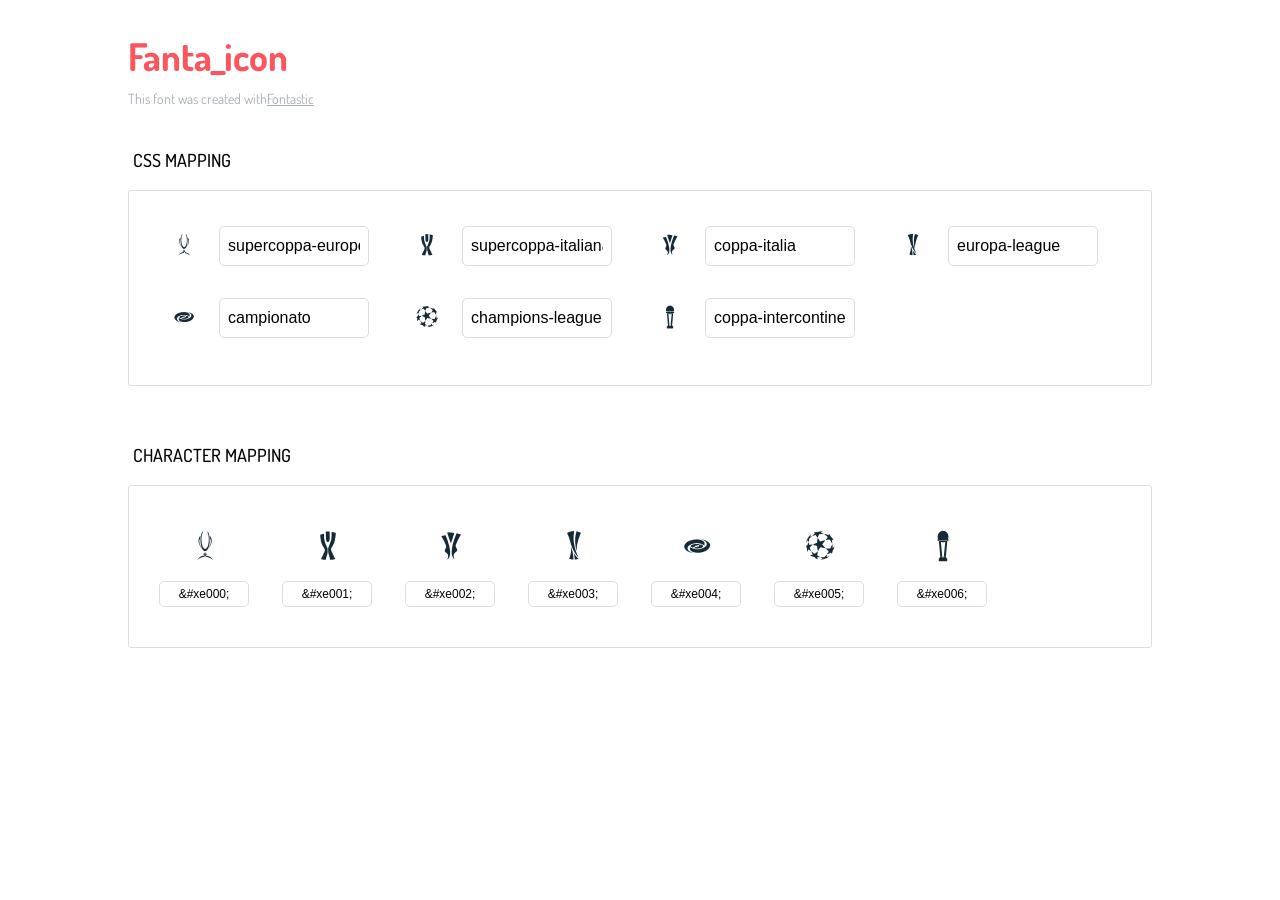
<file: fanta-icon/icons-reference.html>
<!DOCTYPE html>
<html lang="en">
  <head>
    <meta charset="utf-8">
    <meta http-equiv="X-UA-Compatible" content="IE=edge,chrome=1">
    <meta name="viewport" content="width=device-width,initial-scale=1">
    <title>Font Reference - Fanta_icon</title>
    <link href="http://fonts.googleapis.com/css?family=Dosis:400,500,700" rel="stylesheet" type="text/css">
    <link rel="stylesheet" href="styles.css">
    <style type="text/css">html,body,div,span,applet,object,iframe,h1,h2,h3,h4,h5,h6,p,blockquote,pre,a,abbr,acronym,address,big,cite,code,del,dfn,em,img,ins,kbd,q,s,samp,small,strike,strong,sub,sup,tt,var,dl,dt,dd,ol,ul,li,fieldset,form,label,legend,table,caption,tbody,tfoot,thead,tr,th,td{margin:0;padding:0;border:0;outline:0;font-weight:inherit;font-style:inherit;font-family:inherit;font-size:100%;vertical-align:baseline}body{line-height:1;color:#000;background:#fff}ol,ul{list-style:none}table{border-collapse:separate;border-spacing:0;vertical-align:middle}caption,th,td{text-align:left;font-weight:normal;vertical-align:middle}a img{border:none}*{-webkit-box-sizing:border-box;-moz-box-sizing:border-box;box-sizing:border-box}body{font-family:'Dosis','Tahoma',sans-serif}.container{margin:15px auto;width:80%}h1{margin:40px 0 20px;font-weight:700;font-size:38px;line-height:32px;color:#fb565e}h2{font-size:18px;padding:0 0 21px 5px;margin:45px 0 0 0;text-transform:uppercase;font-weight:500}.small{font-size:14px;color:#a5adb4;}.small a{color:#a5adb4;}.small a:hover{color:#fb565e}.glyphs.character-mapping{margin:0 0 20px 0;padding:20px 0 20px 30px;color:rgba(0,0,0,0.5);border:1px solid #d8e0e5;-webkit-border-radius:3px;border-radius:3px;}.glyphs.character-mapping li{margin:0 30px 20px 0;display:inline-block;width:90px}.glyphs.character-mapping .icon{margin:10px 0 10px 15px;padding:15px;position:relative;width:55px;height:55px;color:#162a36 !important;overflow:hidden;-webkit-border-radius:3px;border-radius:3px;font-size:32px;}.glyphs.character-mapping .icon svg{fill:#000}.glyphs.character-mapping input{margin:0;padding:5px 0;line-height:12px;font-size:12px;display:block;width:100%;border:1px solid #d8e0e5;-webkit-border-radius:5px;border-radius:5px;text-align:center;outline:0;}.glyphs.character-mapping input:focus{border:1px solid #fbde4a;-webkit-box-shadow:inset 0 0 3px #fbde4a;box-shadow:inset 0 0 3px #fbde4a}.glyphs.character-mapping input:hover{-webkit-box-shadow:inset 0 0 3px #fbde4a;box-shadow:inset 0 0 3px #fbde4a}.glyphs.css-mapping{margin:0 0 60px 0;padding:30px 0 20px 30px;color:rgba(0,0,0,0.5);border:1px solid #d8e0e5;-webkit-border-radius:3px;border-radius:3px;}.glyphs.css-mapping li{margin:0 30px 20px 0;padding:0;display:inline-block;overflow:hidden}.glyphs.css-mapping .icon{margin:0;margin-right:10px;padding:13px;height:50px;width:50px;color:#162a36 !important;overflow:hidden;float:left;font-size:24px}.glyphs.css-mapping input{margin:0;margin-top:5px;padding:8px;line-height:16px;font-size:16px;display:block;width:150px;height:40px;border:1px solid #d8e0e5;-webkit-border-radius:5px;border-radius:5px;background:#fff;outline:0;float:right;}.glyphs.css-mapping input:focus{border:1px solid #fbde4a;-webkit-box-shadow:inset 0 0 3px #fbde4a;box-shadow:inset 0 0 3px #fbde4a}.glyphs.css-mapping input:hover{-webkit-box-shadow:inset 0 0 3px #fbde4a;box-shadow:inset 0 0 3px #fbde4a}</style>
  </head>
  <body>
    <div class="container">
      <h1>Fanta_icon</h1>
      <p class="small">This font was created with<a href="http://fontastic.me/">Fontastic</a></p>
      <h2>CSS mapping</h2>
      <ul class="glyphs css-mapping">
        <li>
          <div class="icon fanta-supercoppa-europea"></div>
          <input type="text" readonly="readonly" value="supercoppa-europea">
        </li>
        <li>
          <div class="icon fanta-supercoppa-italiana"></div>
          <input type="text" readonly="readonly" value="supercoppa-italiana">
        </li>
        <li>
          <div class="icon fanta-coppa-italia"></div>
          <input type="text" readonly="readonly" value="coppa-italia">
        </li>
        <li>
          <div class="icon fanta-europa-league"></div>
          <input type="text" readonly="readonly" value="europa-league">
        </li>
        <li>
          <div class="icon fanta-campionato"></div>
          <input type="text" readonly="readonly" value="campionato">
        </li>
        <li>
          <div class="icon fanta-champions-league"></div>
          <input type="text" readonly="readonly" value="champions-league">
        </li>
        <li>
          <div class="icon fanta-coppa-intercontinentale"></div>
          <input type="text" readonly="readonly" value="coppa-intercontinentale">
        </li>
      </ul>
      <h2>Character mapping</h2>
      <ul class="glyphs character-mapping">
        <li>
          <div data-icon="&#xe000;" class="icon"></div>
          <input type="text" readonly="readonly" value="&amp;#xe000;">
        </li>
        <li>
          <div data-icon="&#xe001;" class="icon"></div>
          <input type="text" readonly="readonly" value="&amp;#xe001;">
        </li>
        <li>
          <div data-icon="&#xe002;" class="icon"></div>
          <input type="text" readonly="readonly" value="&amp;#xe002;">
        </li>
        <li>
          <div data-icon="&#xe003;" class="icon"></div>
          <input type="text" readonly="readonly" value="&amp;#xe003;">
        </li>
        <li>
          <div data-icon="&#xe004;" class="icon"></div>
          <input type="text" readonly="readonly" value="&amp;#xe004;">
        </li>
        <li>
          <div data-icon="&#xe005;" class="icon"></div>
          <input type="text" readonly="readonly" value="&amp;#xe005;">
        </li>
        <li>
          <div data-icon="&#xe006;" class="icon"></div>
          <input type="text" readonly="readonly" value="&amp;#xe006;">
        </li>
      </ul>
    </div>
    <script>(function() {
  var glyphs, i, len, ref;

  ref = document.getElementsByClassName('glyphs');
  for (i = 0, len = ref.length; i < len; i++) {
    glyphs = ref[i];
    glyphs.addEventListener('click', function(event) {
      if (event.target.tagName === 'INPUT') {
        return event.target.select();
      }
    });
  }

}).call(this);

    </script>
  </body>
</html>
</file>
<file: fanta-icon/styles.css>
@charset "UTF-8";

@font-face {
  font-family: "fanta-icon";
  src:url("fonts/fanta-icon.eot");
  src:url("fonts/fanta-icon.eot?#iefix") format("embedded-opentype"),
    url("fonts/fanta-icon.woff") format("woff"),
    url("fonts/fanta-icon.ttf") format("truetype"),
    url("fonts/fanta-icon.svg#fanta-icon") format("svg");
  font-weight: normal;
  font-style: normal;

}

[data-icon]:before {
  font-family: "fanta-icon" !important;
  content: attr(data-icon);
  font-style: normal !important;
  font-weight: normal !important;
  font-variant: normal !important;
  text-transform: none !important;
  speak: none;
  line-height: 1;
  -webkit-font-smoothing: antialiased;
  -moz-osx-font-smoothing: grayscale;
}

[class^="fanta-"]:before,
[class*=" fanta-"]:before {
  font-family: "fanta-icon" !important;
  font-style: normal !important;
  font-weight: normal !important;
  font-variant: normal !important;
  text-transform: none !important;
  speak: none;
  line-height: 1;
  -webkit-font-smoothing: antialiased;
  -moz-osx-font-smoothing: grayscale;
}

.fanta-supercoppa-europea:before {
  content: "\e000";
}
.fanta-supercoppa-italiana:before {
  content: "\e001";
}
.fanta-coppa-italia:before {
  content: "\e002";
}
.fanta-europa-league:before {
  content: "\e003";
}
.fanta-campionato:before {
  content: "\e004";
}
.fanta-champions-league:before {
  content: "\e005";
}
.fanta-coppa-intercontinentale:before {
  content: "\e006";
}
</file>
